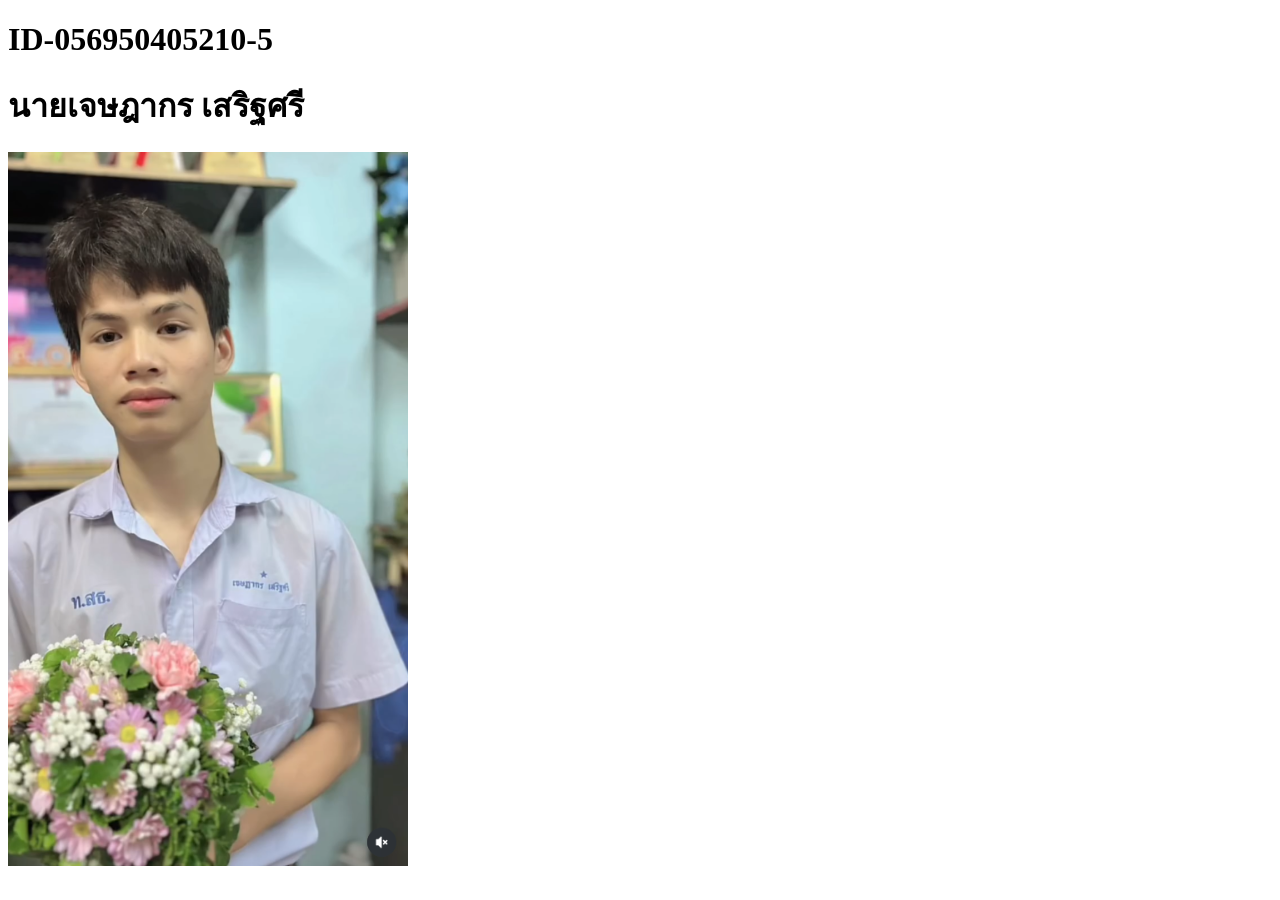
<file: Aboutme.html>
<!DOCTYPE html>
<html lang="en">
<head>
    <meta charset="UTF-8">
    <meta name="viewport" content="width=device-width, initial-scale=1.0">
    <title>Document</title>
</head>
<body>
    <h1>ID-056950405210-5</h1>
    <h1>นายเจษฎากร เสริฐศรี</h1>
    <img src="Screenshot 2026-07-09 141742.png" width="400">
</body>
</html>
</file>
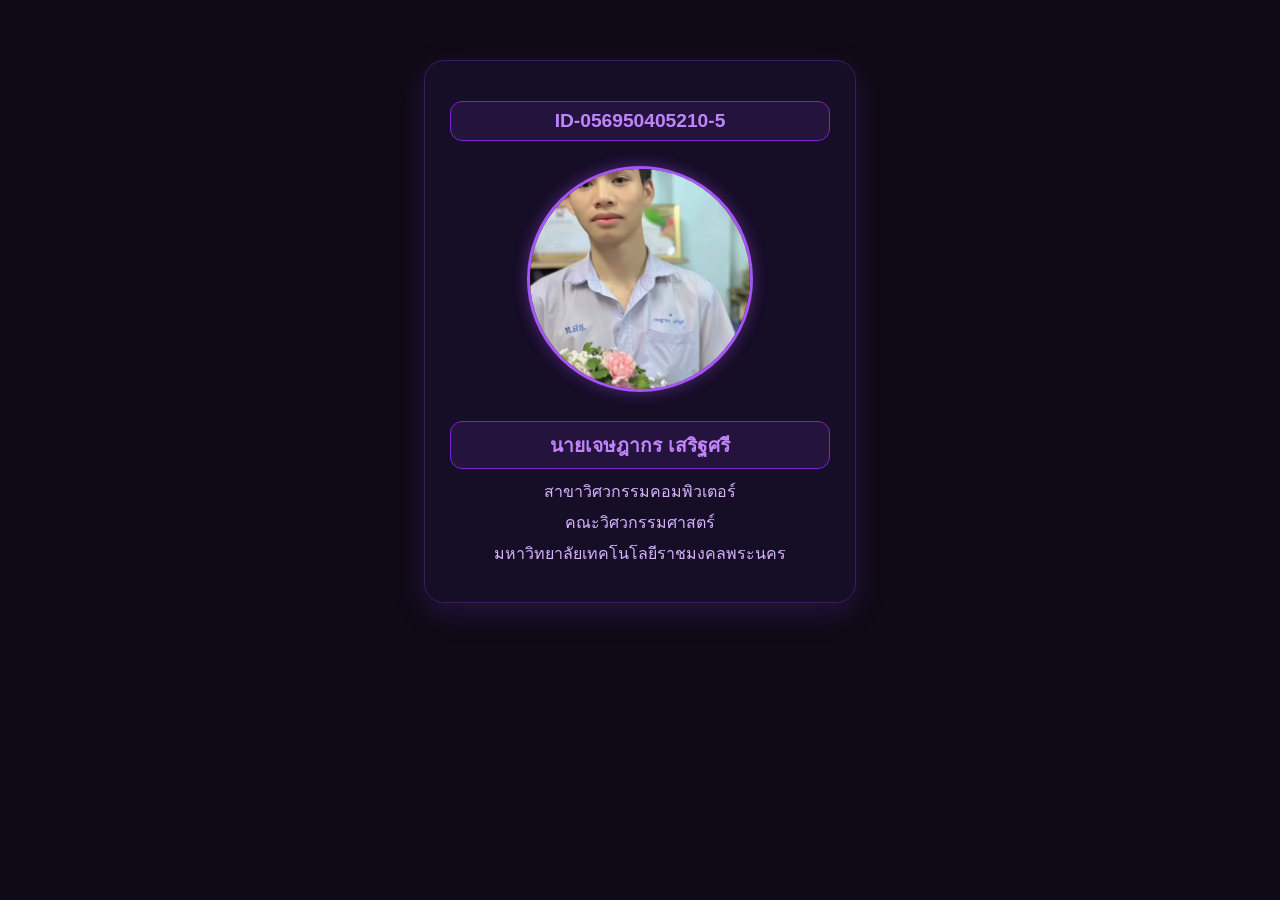
<file: Aboutme2.html>
<!DOCTYPE html>
<html lang="th">
<head>
    <meta charset="UTF-8">
    <meta name="viewport" content="width=device-width, initial-scale=1.0">
    <title>Profile Card</title>
    <style>
        body {
            background-color: #0f0a15;
            color: #ffffff;
            font-family: 'Segoe UI', Tahoma, Geneva, Verdana, sans-serif;
            margin: 0;
            padding: 20px;
        }

        .container {
            width: 380px;
            margin: 40px auto;
            text-align: center;
            border: 1px solid #3b1d5a;
            border-radius: 20px;
            padding: 30px 25px;
            background-color: #160d27;
            box-shadow: 0 10px 30px rgba(124, 58, 237, 0.2);
        }

        img {
            width: 220px;
            height: 220px;
            object-fit: cover;
            border: 3px solid #a855f7;
            border-radius: 50%;
            background-color: #24143d;
            box-shadow: 0 0 15px rgba(168, 85, 247, 0.4);
            margin: 15px 0;
        }

        h1 {
            background-color: #24143d;
            color: #c084fc;
            border: 1px solid #7e22ce;
            border-radius: 12px;
            padding: 8px 12px;
            font-size: 1.2rem;
            margin: 10px 0;
        }

        h2 {
            color: #d8b4fe;
            font-size: 1rem;
            font-weight: 400;
            margin: 6px 0;
        }
    </style>
</head>
<body>

    <div class="container">
        <h1>ID-056950405210-5</h1>
        <img src="Screenshot 2026-07-09 141742.png" alt="Profile Image">
        <h1>นายเจษฎากร เสริฐศรี</h1>
        <h2>สาขาวิศวกรรมคอมพิวเตอร์</h2>
        <h2>คณะวิศวกรรมศาสตร์</h2>
        <h2>มหาวิทยาลัยเทคโนโลยีราชมงคลพระนคร</h2>
    </div>

</body>
</html>
</file>
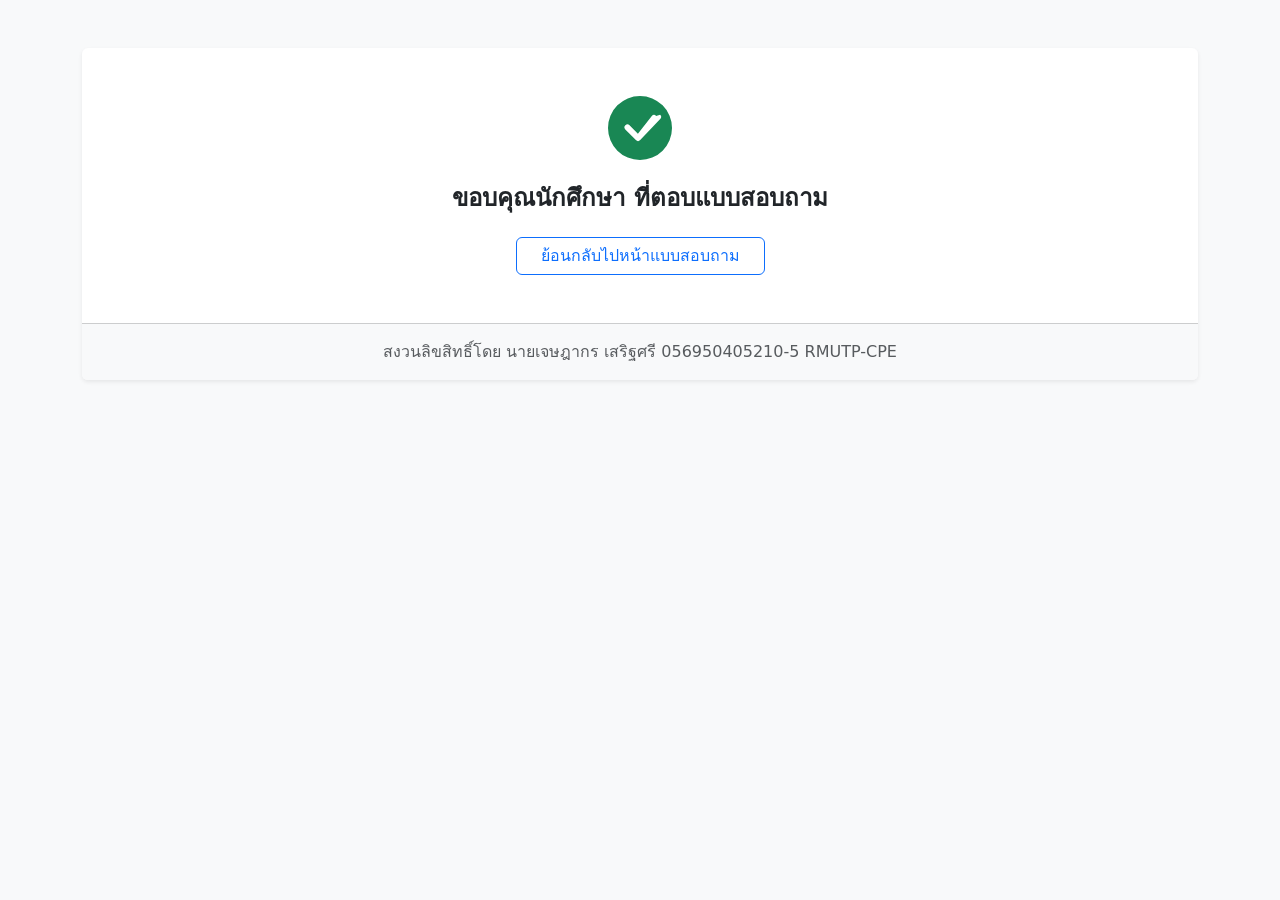
<file: confirmed.html>
<!DOCTYPE html>
<html lang="th">
<head>
    <meta charset="UTF-8">
    <meta name="viewport" content="width=device-width, initial-scale=1.0">
    <title>ยืนยันการส่งแบบสอบถาม</title>
    <link href="https://cdn.jsdelivr.net/npm/bootstrap@5.3.2/dist/css/bootstrap.min.css" rel="stylesheet">
</head>
<body class="bg-light">

    <div class="container my-5">
        <div class="card shadow-sm border-0 max-width-600 mx-auto">
            <div class="card-body p-5 text-center">
                <div class="mb-4 text-success">
                    <svg xmlns="http://www.w3.org/2000/svg" width="64" height="64" fill="currentColor" class="bi bi-check-circle-fill" viewBox="0 0 16 16">
                        <path d="M16 8A8 8 0 1 1 0 8a8 8 0 0 1 16 0zm-3.97-3.03a.75.75 0 0 0-1.08.022L7.477 9.417 5.384 7.323a.75.75 0 0 0-1.06 1.06L6.97 11.03a.75.75 0 0 0 1.079-.02l5-5.25a.75.75 0 0 0-.02-1.06z"/>
                    </svg>
                </div>
                
                <h2 class="h4 mb-4 fw-bold">ขอบคุณนักศึกษา ที่ตอบแบบสอบถาม</h2>

                <form action="google-form.html" method="post">
                    <input type="submit" class="btn btn-outline-primary px-4" value="ย้อนกลับไปหน้าแบบสอบถาม">
                </form>
            </div>

            <div class="card-footer bg-light text-center text-muted py-3">
                สงวนลิขสิทธิ์โดย นายเจษฎากร เสริฐศรี 056950405210-5 RMUTP-CPE
            </div>
        </div>
    </div>

    <script src="https://cdn.jsdelivr.net/npm/bootstrap@5.3.2/dist/js/bootstrap.bundle.min.js"></script>
</body>
</html>
</file>
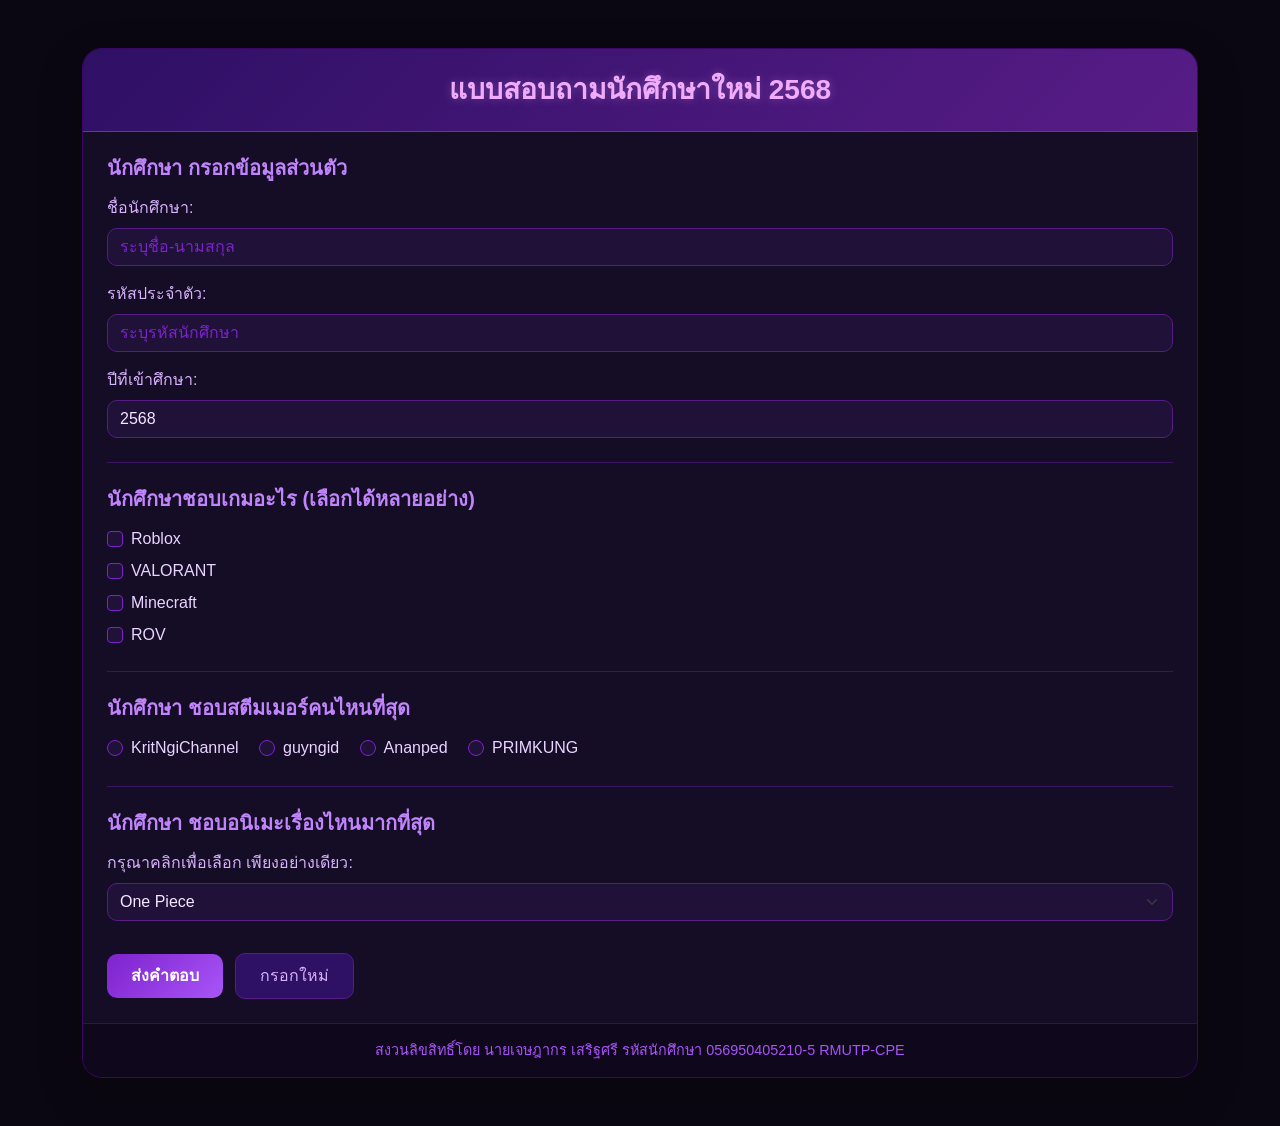
<file: google-form.html>
<!DOCTYPE html>
<html lang="th">
<head>
    <meta charset="UTF-8">
    <meta name="viewport" content="width=device-width, initial-scale=1.0">
    <title>แบบสอบถามนักศึกษาใหม่ 2568</title>
    <!-- Bootstrap 5 CSS CDN -->
    <link href="https://cdn.jsdelivr.net/npm/bootstrap@5.3.2/dist/css/bootstrap.min.css" rel="stylesheet">
    
    <style>
        body {
            background-color: #0b0712;
            color: #e9d5ff;
            font-family: 'Segoe UI', Tahoma, Geneva, Verdana, sans-serif;
        }

        .card {
            background-color: #150c26;
            border: 1px solid #3b0764 !important;
            box-shadow: 0 10px 30px rgba(124, 58, 237, 0.2);
            border-radius: 20px;
            overflow: hidden;
        }

        .card-header {
            background: linear-gradient(135deg, #2e1065, #581c87) !important;
            border-bottom: 1px solid #7e22ce !important;
        }

        .card-header h1 {
            color: #f0abfc;
            text-shadow: 0 0 10px rgba(240, 171, 252, 0.3);
        }

        .card-body {
            padding: 2rem;
        }

        h5 {
            color: #c084fc;
        }

        .form-label {
            color: #d8b4fe;
            font-weight: 500;
        }

        /* ปรับแต่งช่องกรอกข้อมูล (Input & Select) */
        .form-control, .form-select {
            background-color: #1f1138;
            border: 1px solid #581c87;
            color: #f3e8ff;
            border-radius: 10px;
        }

        .form-control:focus, .form-select:focus {
            background-color: #261545;
            color: #ffffff;
            border-color: #a855f7;
            box-shadow: 0 0 12px rgba(168, 85, 247, 0.5);
        }

        .form-control::placeholder {
            color: #7e22ce;
        }

        /* ปรับแต่ง Checkbox และ Radio Button */
        .form-check-input {
            background-color: #1f1138;
            border-color: #7e22ce;
        }

        .form-check-input:checked {
            background-color: #a855f7;
            border-color: #c084fc;
            box-shadow: 0 0 8px rgba(168, 85, 247, 0.6);
        }

        .form-check-label {
            color: #e9d5ff;
        }

        /* เส้นแบ่งส่วน */
        hr {
            border-color: #581c87;
            opacity: 0.6;
        }

        /* ปุ่มกด */
        .btn-primary {
            background: linear-gradient(135deg, #7e22ce, #a855f7);
            border: none;
            color: #ffffff;
            font-weight: 600;
            padding: 10px 24px;
            border-radius: 10px;
            transition: all 0.3s ease;
        }

        .btn-primary:hover {
            background: linear-gradient(135deg, #9333ea, #c084fc);
            box-shadow: 0 0 15px rgba(168, 85, 247, 0.6);
            transform: translateY(-2px);
        }

        .btn-secondary {
            background-color: #2e1065;
            border: 1px solid #581c87;
            color: #d8b4fe;
            font-weight: 500;
            padding: 10px 24px;
            border-radius: 10px;
            transition: all 0.3s ease;
        }

        .btn-secondary:hover {
            background-color: #3b0764;
            color: #ffffff;
            border-color: #7e22ce;
        }

        /* ส่วนท้าย Card */
        .card-footer {
            background-color: #0f071c !important;
            color: #a855f7 !important;
            border-top: 1px solid #2e1065 !important;
            font-size: 0.9rem;
        }
    </style>
</head>
<body>

    <div class="container my-5">
        <div class="card shadow-lg border-0">
            <div class="card-header p-4">
                <h1 class="h3 mb-0 text-center fw-bold">แบบสอบถามนักศึกษาใหม่ 2568</h1>
            </div>

            <div class="card-body p-4">
                <form action="confirmed.html" method="post">
                    <h5 class="fw-bold mb-3">นักศึกษา กรอกข้อมูลส่วนตัว</h5>
                    <div class="mb-3">
                        <label for="username" class="form-label">ชื่อนักศึกษา:</label>
                        <input type="text" class="form-control" id="username" name="username" placeholder="ระบุชื่อ-นามสกุล" required>
                    </div>
                    <div class="mb-3">
                        <label for="password" class="form-label">รหัสประจำตัว:</label>
                        <input type="text" class="form-control" id="password" name="password" placeholder="ระบุรหัสนักศึกษา" required>
                    </div>
                    <div class="mb-4">
                        <label for="yearold" class="form-label">ปีที่เข้าศึกษา:</label>
                        <input type="text" class="form-control" id="yearold" name="yearold" value="2568" required>
                    </div>

                    <hr class="my-4">

                    <h5 class="fw-bold mb-3">นักศึกษาชอบเกมอะไร (เลือกได้หลายอย่าง)</h5>
                    <div class="form-check mb-2">
                        <input class="form-check-input" type="checkbox" name="game1" value="Roblox" id="game1">
                        <label class="form-check-label" for="game1">Roblox</label>
                    </div>
                    <div class="form-check mb-2">
                        <input class="form-check-input" type="checkbox" name="game2" value="VALORANT" id="game2">
                        <label class="form-check-label" for="game2">VALORANT</label>
                    </div>
                    <div class="form-check mb-2">
                        <input class="form-check-input" type="checkbox" name="game3" value="Minecraft" id="game3">
                        <label class="form-check-label" for="game3">Minecraft</label>
                    </div>
                    <div class="form-check mb-4">
                        <input class="form-check-input" type="checkbox" name="game4" value="ROV" id="game4">
                        <label class="form-check-label" for="game4">ROV</label>
                    </div>

                    <hr class="my-4">

                    <h5 class="fw-bold mb-3">นักศึกษา ชอบสตีมเมอร์คนไหนที่สุด</h5>
                    <div class="mb-4">
                        <div class="form-check form-check-inline">
                            <input class="form-check-input" type="radio" name="fav_streamer" id="kritngi" value="KritNgiChannel">
                            <label class="form-check-label" for="kritngi">KritNgiChannel</label>
                        </div>
                        <div class="form-check form-check-inline">
                            <input class="form-check-input" type="radio" name="fav_streamer" id="guyngid" value="guyngid">
                            <label class="form-check-label" for="guyngid">guyngid</label>
                        </div>
                        <div class="form-check form-check-inline">
                            <input class="form-check-input" type="radio" name="fav_streamer" id="ananped" value="Ananped">
                            <label class="form-check-label" for="ananped">Ananped</label>
                        </div>
                        <div class="form-check form-check-inline">
                            <input class="form-check-input" type="radio" name="fav_streamer" id="primkung" value="PRIMKUNG">
                            <label class="form-check-label" for="primkung">PRIMKUNG</label>
                        </div>
                    </div>

                    <hr class="my-4">

                    <h5 class="fw-bold mb-3">นักศึกษา ชอบอนิเมะเรื่องไหนมากที่สุด</h5>
                    <div class="mb-4">
                        <label for="anime" class="form-label">กรุณาคลิกเพื่อเลือก เพียงอย่างเดียว:</label>
                        <select class="form-select" name="anime" id="anime">
                            <option value="One Piece">One Piece</option>
                            <option value="Naruto">Naruto</option>
                            <option value="Solo Leveling">Solo Leveling</option>
                            <option value="Sword Art Online">Sword Art Online</option>
                            <option value="The Eminence in Shadow">The Eminence in Shadow</option>
                        </select>
                    </div>

                    <div class="pt-2 text-center text-md-start">
                        <input type="submit" class="btn btn-primary me-2" value="ส่งคำตอบ">
                        <input type="reset" class="btn btn-secondary" value="กรอกใหม่">
                    </div>
                </form>
            </div>

            <div class="card-footer text-center py-3">
                สงวนลิขสิทธิ์โดย นายเจษฎากร เสริฐศรี รหัสนักศึกษา 056950405210-5 RMUTP-CPE
            </div>
        </div>
    </div>

    <!-- Bootstrap 5 JS Bundle CDN -->
    <script src="https://cdn.jsdelivr.net/npm/bootstrap@5.3.2/dist/js/bootstrap.bundle.min.js"></script>
</body>
</html>
</file>
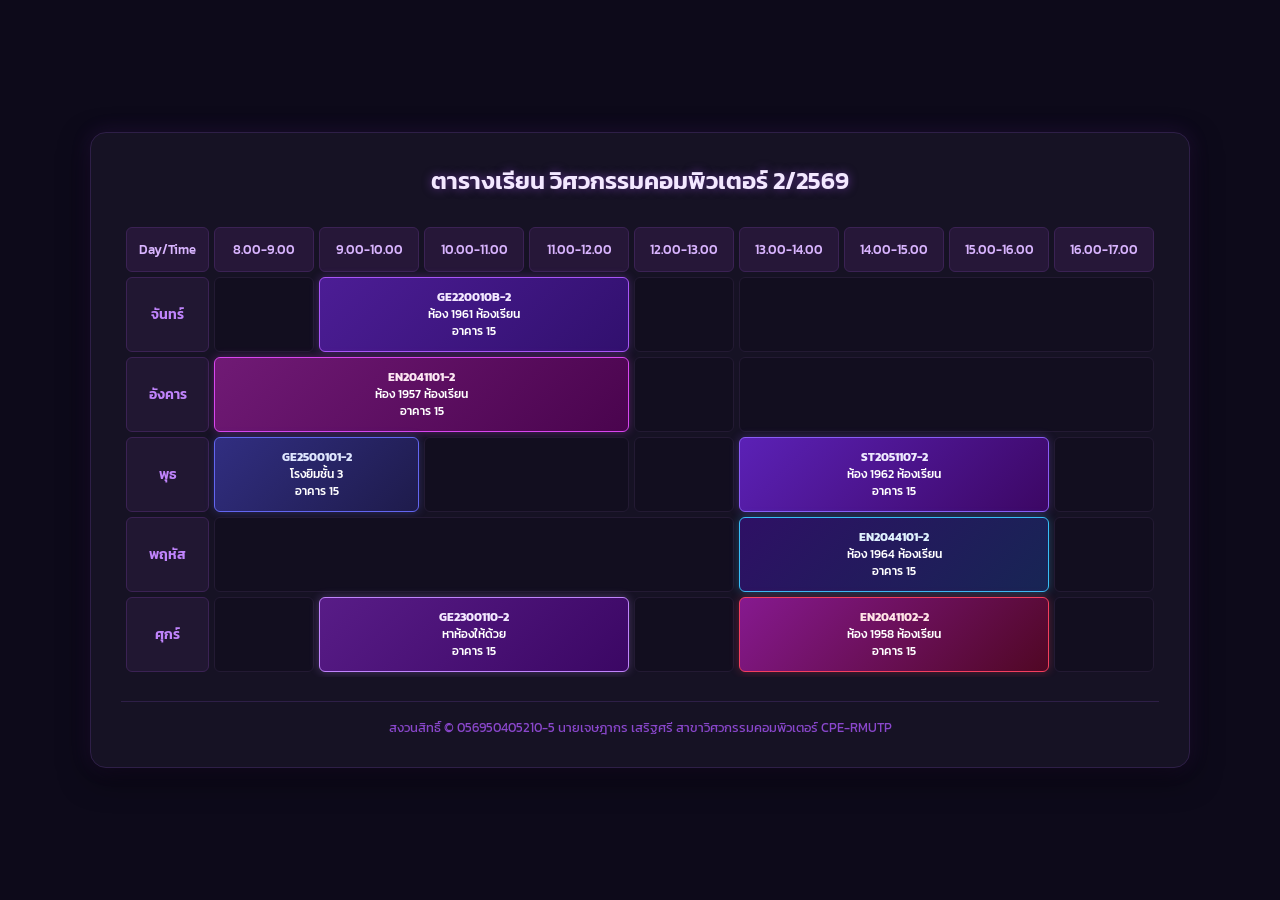
<file: Lap7.html>
<!DOCTYPE html>
<html lang="th">
<head>
    <meta charset="UTF-8">
    <meta name="viewport" content="width=device-width, initial-scale=1.0">
    <title>ตารางเรียน - วิศวกรรมคอมพิวเตอร์ 2/2569</title>
    <style>
        @import url('https://fonts.googleapis.com/css2?family=Kanit:wght@300;400;500;600&display=swap');

        * {
            box-sizing: border-box;
            margin: 0;
            padding: 0;
        }

        body {
            font-family: 'Kanit', sans-serif;
            background-color: #0d0a1a;
            color: #e2e8f0;
            display: flex;
            justify-content: center;
            align-items: center;
            min-height: 100vh;
            padding: 20px;
        }

        .container {
            width: 100%;
            max-width: 1100px;
            background: #161224;
            padding: 30px;
            border-radius: 16px;
            border: 1px solid #2e1f47;
            box-shadow: 0 10px 30px rgba(0, 0, 0, 0.5), 0 0 20px rgba(147, 51, 234, 0.15);
        }

        h1 {
            text-align: center;
            font-size: 24px;
            font-weight: 600;
            color: #f3e8ff;
            margin-bottom: 24px;
            text-shadow: 0 0 10px rgba(168, 85, 247, 0.5);
        }

        .table-responsive {
            overflow-x: auto;
        }

        table {
            width: 100%;
            border-collapse: separate;
            border-spacing: 5px;
            text-align: center;
        }

        th {
            background-color: #261738;
            color: #d8b4fe;
            font-size: 13px;
            font-weight: 500;
            padding: 12px 6px;
            border-radius: 6px;
            border: 1px solid #3b2254;
        }
        .txtcenter {
            background-color: #211732;
            color: #c084fc;
            font-weight: 600;
            font-size: 14px;
            width: 70px;
            border-radius: 6px;
            border: 1px solid #3b2254;
        }
        td {
            background-color: #120e1f;
            border: 1px solid #231a33;
            border-radius: 6px;
            font-size: 12px;
            padding: 8px 4px;
            height: 75px;
            vertical-align: middle;
            transition: all 0.25s ease;
        }
        td.subject {
            font-weight: 500;
            line-height: 1.4;
            color: #ffffff;
        }
        td.subject:hover {
            transform: translateY(-2px);
            filter: brightness(1.2);
        }
        .subject-ge220 {
            background: linear-gradient(135deg, #4c1d95 0%, #31106e 100%);
            border: 1px solid #a855f7;
            box-shadow: 0 0 10px rgba(168, 85, 247, 0.3);
        }
        .subject-en204-1 {
            background: linear-gradient(135deg, #701a75 0%, #4a044e 100%);
            border: 1px solid #d946ef;
            box-shadow: 0 0 10px rgba(217, 70, 239, 0.3);
        }
        .subject-ge250 {
            background: linear-gradient(135deg, #312e81 0%, #1e1b4b 100%);
            border: 1px solid #6366f1;
            box-shadow: 0 0 10px rgba(99, 102, 241, 0.3);
        }
        .subject-st205 {
            background: linear-gradient(135deg, #5b21b6 0%, #3c0764 100%);
            border: 1px solid #8b5cf6;
            box-shadow: 0 0 10px rgba(139, 92, 246, 0.3);
        }
        .subject-en204-4 {
            background: linear-gradient(135deg, #2e1065 0%, #172554 100%);
            border: 1px solid #38bdf8;
            box-shadow: 0 0 10px rgba(56, 189, 248, 0.3);
        }
        .subject-ge230 {
            background: linear-gradient(135deg, #581c87 0%, #3b0764 100%);
            border: 1px solid #c084fc;
            box-shadow: 0 0 10px rgba(192, 132, 252, 0.3);
        }
        .subject-en204-2 {
            background: linear-gradient(135deg, #86198f 0%, #500724 100%);
            border: 1px solid #f43f5e;
            box-shadow: 0 0 10px rgba(244, 63, 94, 0.3);
        }
        hr {
            border: none;
            border-top: 1px solid #2e1f47;
            margin: 24px 0 16px 0;
        }
        .footer {
            text-align: center;
            font-size: 13px;
            color: #a855f7;
            opacity: 0.8;
        }
    </style>
</head>
<body>

<div class="container">
    <h1>ตารางเรียน วิศวกรรมคอมพิวเตอร์ 2/2569</h1>
    <div class="table-responsive">
<table>
<tr>
    <th style="width: 70px;">Day/Time</th>
    <th style="width: 85px;">8.00-9.00</th>
    <th style="width: 85px;">9.00-10.00</th>
    <th style="width: 85px;">10.00-11.00</th>
    <th style="width: 85px;">11.00-12.00</th>
    <th style="width: 85px;">12.00-13.00</th>
    <th style="width: 85px;">13.00-14.00</th>
    <th style="width: 85px;">14.00-15.00</th>
    <th style="width: 85px;">15.00-16.00</th>
    <th style="width: 85px;">16.00-17.00</th>
</tr>
<tr>
    <td class="txtcenter">จันทร์</td>
    <td></td>
    <td colspan="3" class="subject subject-ge220"><strong style="color: #f3e8ff;">GE220010B-2</strong><br>ห้อง 1961 ห้องเรียน<br>อาคาร 15</td>
    <td></td>
    <td colspan="4"></td>
</tr>
<tr>
    <td class="txtcenter">อังคาร</td>
    <td colspan="4" class="subject subject-en204-1"><strong style="color: #fce7f3;">EN2041101-2</strong><br>ห้อง 1957 ห้องเรียน<br>อาคาร 15</td>
    <td></td>
    <td colspan="4"></td>
</tr>
<tr>
    <td class="txtcenter">พุธ</td>
    <td colspan="2" class="subject subject-ge250"><strong style="color: #e0e7ff;">GE2500101-2</strong><br>โรงยิมชั้น 3<br>อาคาร 15</td>
    <td colspan="2"></td>
    <td></td>
    <td colspan="3" class="subject subject-st205"><strong style="color: #ede9fe;">ST2051107-2</strong><br>ห้อง 1962 ห้องเรียน<br>อาคาร 15</td>
    <td></td>
</tr>
<tr>
    <td class="txtcenter">พฤหัส</td>
    <td colspan="5"></td>
    <td colspan="3" class="subject subject-en204-4"><strong style="color: #e0f2fe;">EN2044101-2</strong><br>ห้อง 1964 ห้องเรียน<br>อาคาร 15</td>
    <td></td>
</tr>
<tr>
    <td class="txtcenter">ศุกร์</td>
    <td></td>
    <td colspan="3" class="subject subject-ge230"><strong style="color: #f3e8ff;">GE2300110-2</strong><br>หาห้องให้ด้วย<br>อาคาร 15</td>
    <td></td>
    <td colspan="3" class="subject subject-en204-2"> <strong style="color: #ffe4e6;">EN2041102-2</strong><br>ห้อง 1958 ห้องเรียน<br>อาคาร 15</td>
    <td></td>
    </tr>
</table>
</div>
<hr><div class="footer">สงวนสิทธิ์ © 056950405210-5 นายเจษฎากร เสริฐศรี สาขาวิศวกรรมคอมพิวเตอร์ CPE-RMUTP</div>
</div>
</body>
</html>
</file>
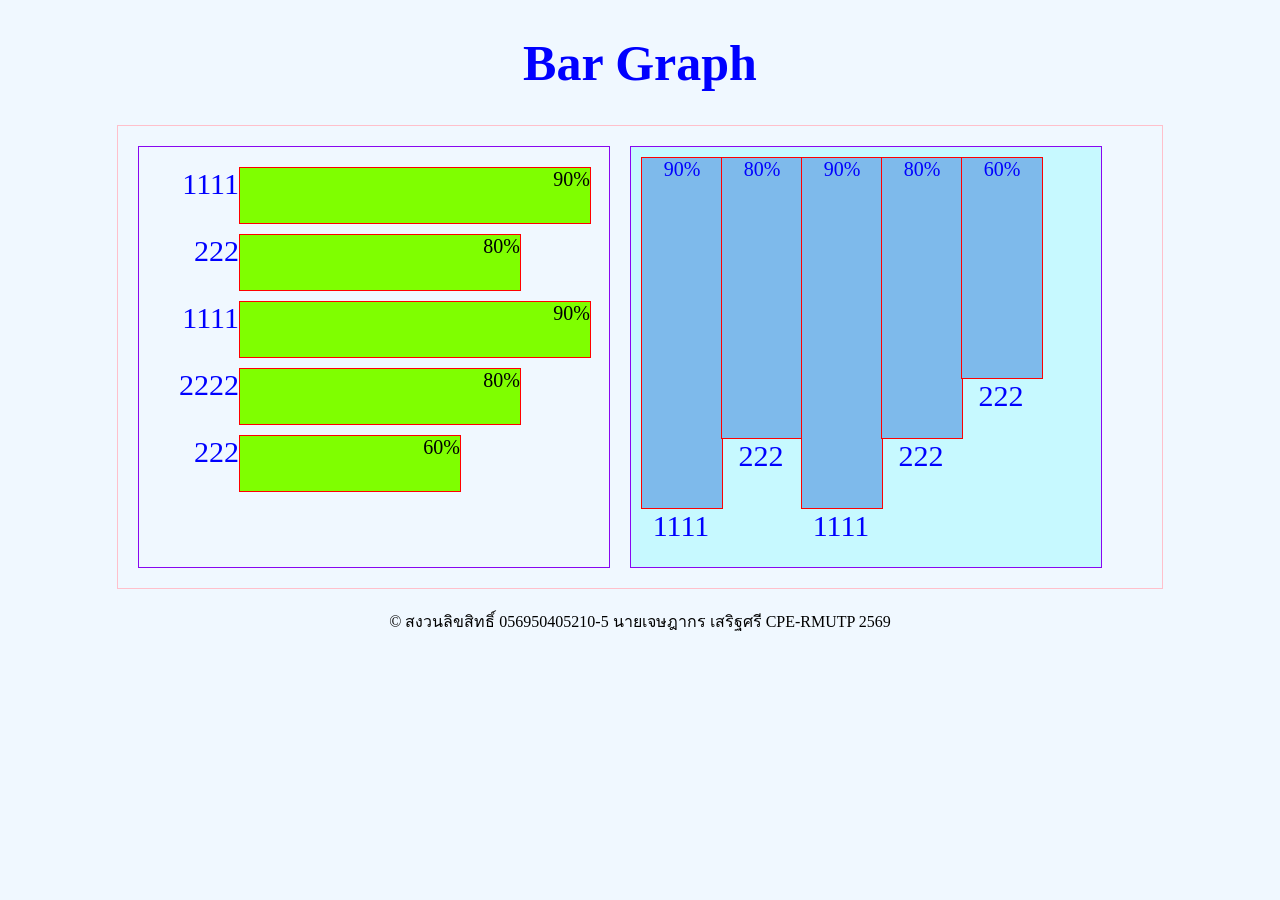
<file: Lap8.html>
<!DOCTYPE html>
<html lang="en">
<head>
    <meta charset="UTF-8">
    <meta name="viewport" content="width=device-width, initial-scale=1.0">
    <title>Bar Graph</title>
    <link rel="stylesheet" href="style-gph.css">
</head>

<body style="text-align: center; background-color: aliceblue;">
    <h1>Bar Graph</h1>
    
    <div class="container">
        
        <div class="container-gph">
            <div class="bar-block">
                <div class="bar-name">1111</div>
                <div class="bar" style="width: 350px;">90%</div>
            </div>
            <div class="bar-block">
                <div class="bar-name">222</div>
                <div class="bar" style="width: 280px;">80%</div>   
            </div>
            <div class="bar-block">
                <div class="bar-name">1111</div>
                <div class="bar" style="width: 350px;">90%</div>        
            </div>
            <div class="bar-block">
                <div class="bar-name">2222</div>
                <div class="bar" style="width: 280px;">80%</div>
            </div>
            <div class="bar-block">
                <div class="bar-name">222</div>
                <div class="bar" style="width: 220px;">60%</div>        
            </div>
        </div>
        
        <div class="container2gph">
            <div class="bar2block">
                <div class="bar2" style="height: 350px;">90%</div>
                <div class="bar2name">1111</div>    
            </div>
            <div class="bar2block">
                <div class="bar2" style="height: 280px;">80%</div>
                <div class="bar2name">222</div>
            </div>
            <div class="bar2block">
                <div class="bar2" style="height: 350px;">90%</div>
                <div class="bar2name">1111</div>
            </div>
            <div class="bar2block">
                <div class="bar2" style="height: 280px;">80%</div>
                <div class="bar2name">222</div>
            </div>
            <div class="bar2block">
                <div class="bar2" style="height: 220px;">60%</div>
                <div class="bar2name">222</div>
            </div>
        </div>

    </div>
    © สงวนลิขสิทธิ์ 056950405210-5 นายเจษฎากร เสริฐศรี CPE-RMUTP 2569
</body>
</html>
</file>
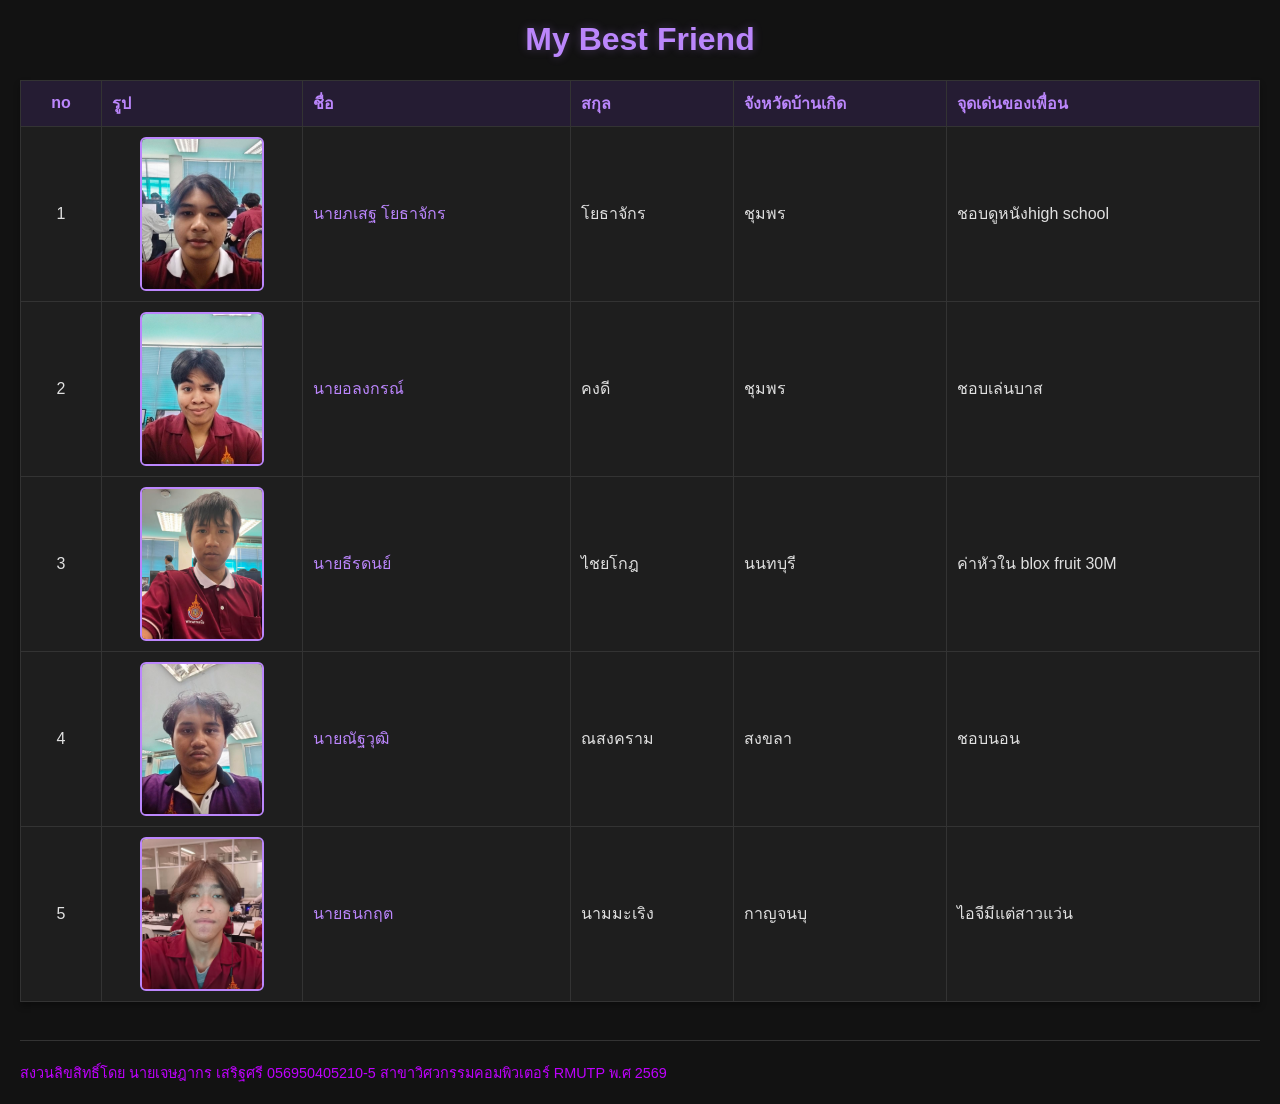
<file: my f.html>
<!DOCTYPE html>
<html lang="th">
<head>
    <meta charset="UTF-8">
    <meta name="viewport" content="width=device-width, initial-scale=1.0">
    <title>My Best Friends</title>
    <style>
        body {
            font-family: 'Segoe UI', Tahoma, Geneva, Verdana, sans-serif;
            margin: 20px;
            background-color: #121212;
            color: #e0e0e0; 
        }
        h1 {
            text-align: center;
            color: #bb86fc;
            text-shadow: 0 0 10px rgba(187, 134, 252, 0.3);
        }
        table {
            width: 100%;
            border-collapse: collapse;
            margin-top: 20px;
            background-color: #1e1e1e;
            box-shadow: 0 4px 6px rgba(0, 0, 0, 0.3);
        }
        th, td {
            border: 1px solid #333333;
            padding: 10px;
            text-align: left;
        }
        th {
            background-color: #251c33;
            color: #bb86fc;
        }
        .txtcenter {
            text-align: center;
        }
        img {
            width: 120px;
            height: 150px;
            object-fit: cover;
            display: block;
            margin: 0 auto;
            border-radius: 6px;
            border: 2px solid #bb86fc;
        }
        a {
            color: #bb86fc;
            text-decoration: none;
        }
        a:hover {
            text-decoration: underline;
        }
        hr {
            border: 0;
            height: 1px;
            background: #333333;
            margin: 20px 0;
        }
    </style>
</head>
<body>
    <h1>My Best Friend</h1>
    <table>
        <thead>
            <tr>
                <th style="width: 60px; text-align: center;">no</th>
                <th style="width: 180px;">รูป</th>
                <th>ชื่อ</th>
                <th>สกุล</th>
                <th>จังหวัดบ้านเกิด</th>
                <th>จุดเด่นของเพื่อน</th>
            </tr>
        </thead>
        <tbody>
            <tr>
                <td class="txtcenter">1</td>
                <td><a><img src="non1.jpg"></a></td>
                <td><a>นายภเสฐ โยธาจักร</a></td>
                <td>โยธาจักร</td>
                <td>ชุมพร</td>
                <td>ชอบดูหนังhigh school</td>
            </tr>
            <tr>
                <td class="txtcenter">2</td>
                <td><a><img src="kon2.jpg"></a></td>
                <td><a>นายอลงกรณ์</a></td>
                <td>คงดี</td>
                <td>ชุมพร</td>
                <td>ชอบเล่นบาส</td>
            </tr>
            <tr>
                <td class="txtcenter">3</td>
                <td><a><img src="Treeradon1.jpg"></a></td>
                <td><a>นายธีรดนย์</a></td>
                <td>ไชยโกฎ</td>
                <td>นนทบุรี</td>
                <td>ค่าหัวใน blox fruit 30M</td>
            </tr>
            <tr>
                <td class="txtcenter">4</td>
                <td><a><img src="name1.jpg"></a></td>
                <td><a>นายณัฐวุฒิ</a></td>
                <td>ณสงคราม</td>
                <td>สงขลา</td>
                <td>ชอบนอน</td>
            </tr>
            <tr>
                <td class="txtcenter">5</td>
                <td><a><img src="d1.jpg"></a></td>
                <td><a>นายธนกฤต</a></td>
                <td>นามมะเริง</td>
                <td>กาญจนบุ</td>
                <td>ไอจีมีแต่สาวแว่น</td>
            </tr>
        </tbody>
    </table>
    <br><hr> 
    <span style="color: #bf00fe; font-size: 0.9em;">สงวนลิขสิทธิ์โดย นายเจษฎากร เสริฐศรี 056950405210-5 สาขาวิศวกรรมคอมพิวเตอร์ RMUTP พ.ศ 2569</span>
</body>
</html>
</file>
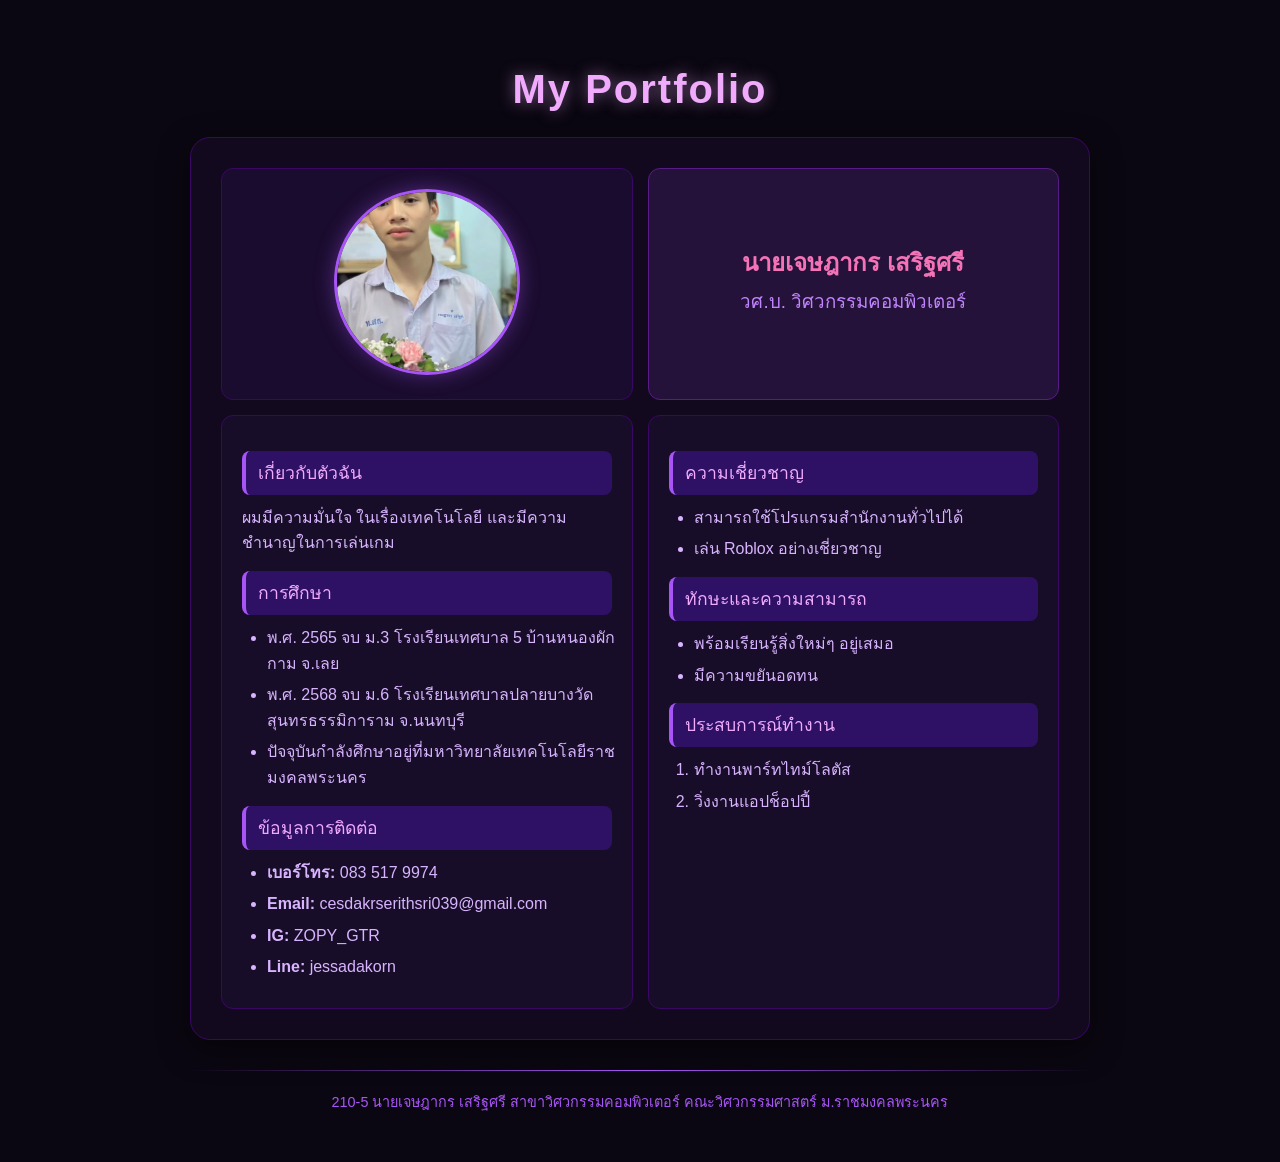
<file: myport.html>
<!DOCTYPE html>
<html lang="th">
<head>
    <meta charset="UTF-8">
    <meta name="viewport" content="width=device-width, initial-scale=1.0">
    <title>My Portfolio - เจษฎากร เสริฐศรี</title>
    <style>
        body {
            background-color: #0b0712;
            color: #e9d5ff;
            font-family: 'Segoe UI', Tahoma, Geneva, Verdana, sans-serif;
            margin: 0;
            padding: 40px 20px;
        }

        .container {
            max-width: 900px;
            margin: auto;
            text-align: center;
        }

        h1 {
            text-align: center;
            color: #f0abfc;
            font-size: 2.5rem;
            margin-bottom: 25px;
            letter-spacing: 2px;
            text-shadow: 0 0 15px rgba(240, 171, 252, 0.5);
        }

        table {
            width: 100%;
            margin: auto;
            border-collapse: separate;
            border-spacing: 15px;
            border: 1px solid #3b0764;
            background-color: #12091f;
            border-radius: 20px;
            padding: 15px;
            box-shadow: 0 10px 30px rgba(0, 0, 0, 0.5);
        }

        td {
            width: 50%;
            padding: 20px;
            border-radius: 12px;
            box-sizing: border-box;
        }

        img {
            width: 180px;
            height: 180px;
            object-fit: cover;
            border-radius: 50%;
            border: 3px solid #a855f7;
            box-shadow: 0 0 20px rgba(168, 85, 247, 0.4);
            transition: transform 0.3s ease;
        }

        img:hover {
            transform: scale(1.05);
        }

        h2 {
            color: #f472b6;
            font-size: 24px;
            margin: 10px 0 5px 0;
        }

        h3 {
            color: #c084fc;
            margin-top: 5px;
            font-weight: 500;
        }

        /* ส่วนหัวข้อกรอบข้อมูล */
        .bgtext {
            background-color: #2e1065;
            color: #f0abfc;
            padding: 8px 12px;
            border-radius: 8px;
            border-left: 4px solid #a855f7;
            text-align: left;
            margin-top: 15px;
            margin-bottom: 10px;
            font-size: 1.1rem;
        }

        .bgpicture {
            background-color: #1a0c2e;
            border: 1px solid #3b0764;
        }

        .bgmyname {
            background-color: #24123b;
            border: 1px solid #581c87;
        }

        .bgleft {
            background-color: #170d29;
            border: 1px solid #3b0764;
        }

        .trtxtcenter {
            text-align: center;
        }

        .trtxttop {
            vertical-align: top;
        }

        .getleft {
            text-align: left;
        }

        .box {
            width: 100%;
            margin: 0;
            padding-left: 5px;
        }

        ul, ol {
            padding-left: 20px;
            margin: 8px 0;
            color: #d8b4fe;
            line-height: 1.6;
        }

        li {
            margin-bottom: 6px;
        }

        p {
            color: #d8b4fe;
            line-height: 1.6;
            margin: 8px 0;
        }

        hr {
            border: none;
            height: 1px;
            background: linear-gradient(90deg, transparent, #a855f7, transparent);
            margin: 30px 0 20px 0;
        }

        .footer {
            color: #a855f7;
            font-size: 0.9rem;
        }
    </style>
</head>
<body>
    <div class="container">
        <h1>My Portfolio</h1>
        <table>
            <tr class="trtxtcenter">
                <td class="bgpicture">
                    <a href="Screenshot 2026-07-09 141742.png"><img src="Screenshot 2026-07-09 141742.png" alt="รูปโปรไฟล์"></a>          
                </td>
                <td class="bgmyname">
                    <h2>นายเจษฎากร เสริฐศรี</h2>
                    <h3>วศ.บ. วิศวกรรมคอมพิวเตอร์</h3>
                </td>
            </tr>
            <tr class="trtxttop getleft">
                <td class="bgleft">
                    <h3 class="bgtext">เกี่ยวกับตัวฉัน</h3>
                    <p>ผมมีความมั่นใจ ในเรื่องเทคโนโลยี และมีความชำนาญในการเล่นเกม</p>
                    
                    <h3 class="bgtext">การศึกษา</h3>
                    <div class="box">
                        <ul>
                            <li>พ.ศ. 2565 จบ ม.3 โรงเรียนเทศบาล 5 บ้านหนองผักกาม จ.เลย</li> 
                            <li>พ.ศ. 2568 จบ ม.6 โรงเรียนเทศบาลปลายบางวัดสุนทรธรรมิการาม จ.นนทบุรี</li>
                            <li>ปัจจุบันกำลังศึกษาอยู่ที่มหาวิทยาลัยเทคโนโลยีราชมงคลพระนคร</li>
                        </ul>
                    </div>
                    
                    <h3 class="bgtext">ข้อมูลการติดต่อ</h3>
                    <div class="box">
                        <ul>
                            <li><b>เบอร์โทร:</b> 083 517 9974</li>
                            <li><b>Email:</b> cesdakrserithsri039@gmail.com</li>
                            <li><b>IG:</b> ZOPY_GTR</li>
                            <li><b>Line:</b> jessadakorn</li>
                        </ul>
                    </div>            
                </td>
                <td class="bgleft">
                    <h3 class="bgtext">ความเชี่ยวชาญ</h3>
                    <div class="box"> 
                        <ul>
                            <li>สามารถใช้โปรแกรมสำนักงานทั่วไปได้</li>
                            <li>เล่น Roblox อย่างเชี่ยวชาญ</li>
                        </ul>    
                    </div>

                    <h3 class="bgtext">ทักษะและความสามารถ</h3>
                    <div class="box"> 
                        <ul>
                            <li>พร้อมเรียนรู้สิ่งใหม่ๆ อยู่เสมอ</li>
                            <li>มีความขยันอดทน</li>    
                        </ul>
                    </div>

                    <h3 class="bgtext">ประสบการณ์ทำงาน</h3>
                    <div class="box"> 
                        <ol>
                            <li>ทำงานพาร์ทไทม์โลตัส</li>
                            <li>วิ่งงานแอปช็อปปี้</li>
                        </ol>    
                    </div>        
                </td>
            </tr>
        </table>
        
        <hr>
        
        <p class="footer">210-5 นายเจษฎากร เสริฐศรี สาขาวิศวกรรมคอมพิวเตอร์ คณะวิศวกรรมศาสตร์ ม.ราชมงคลพระนคร</p>
    </div>    
</body>
</html>
</file>
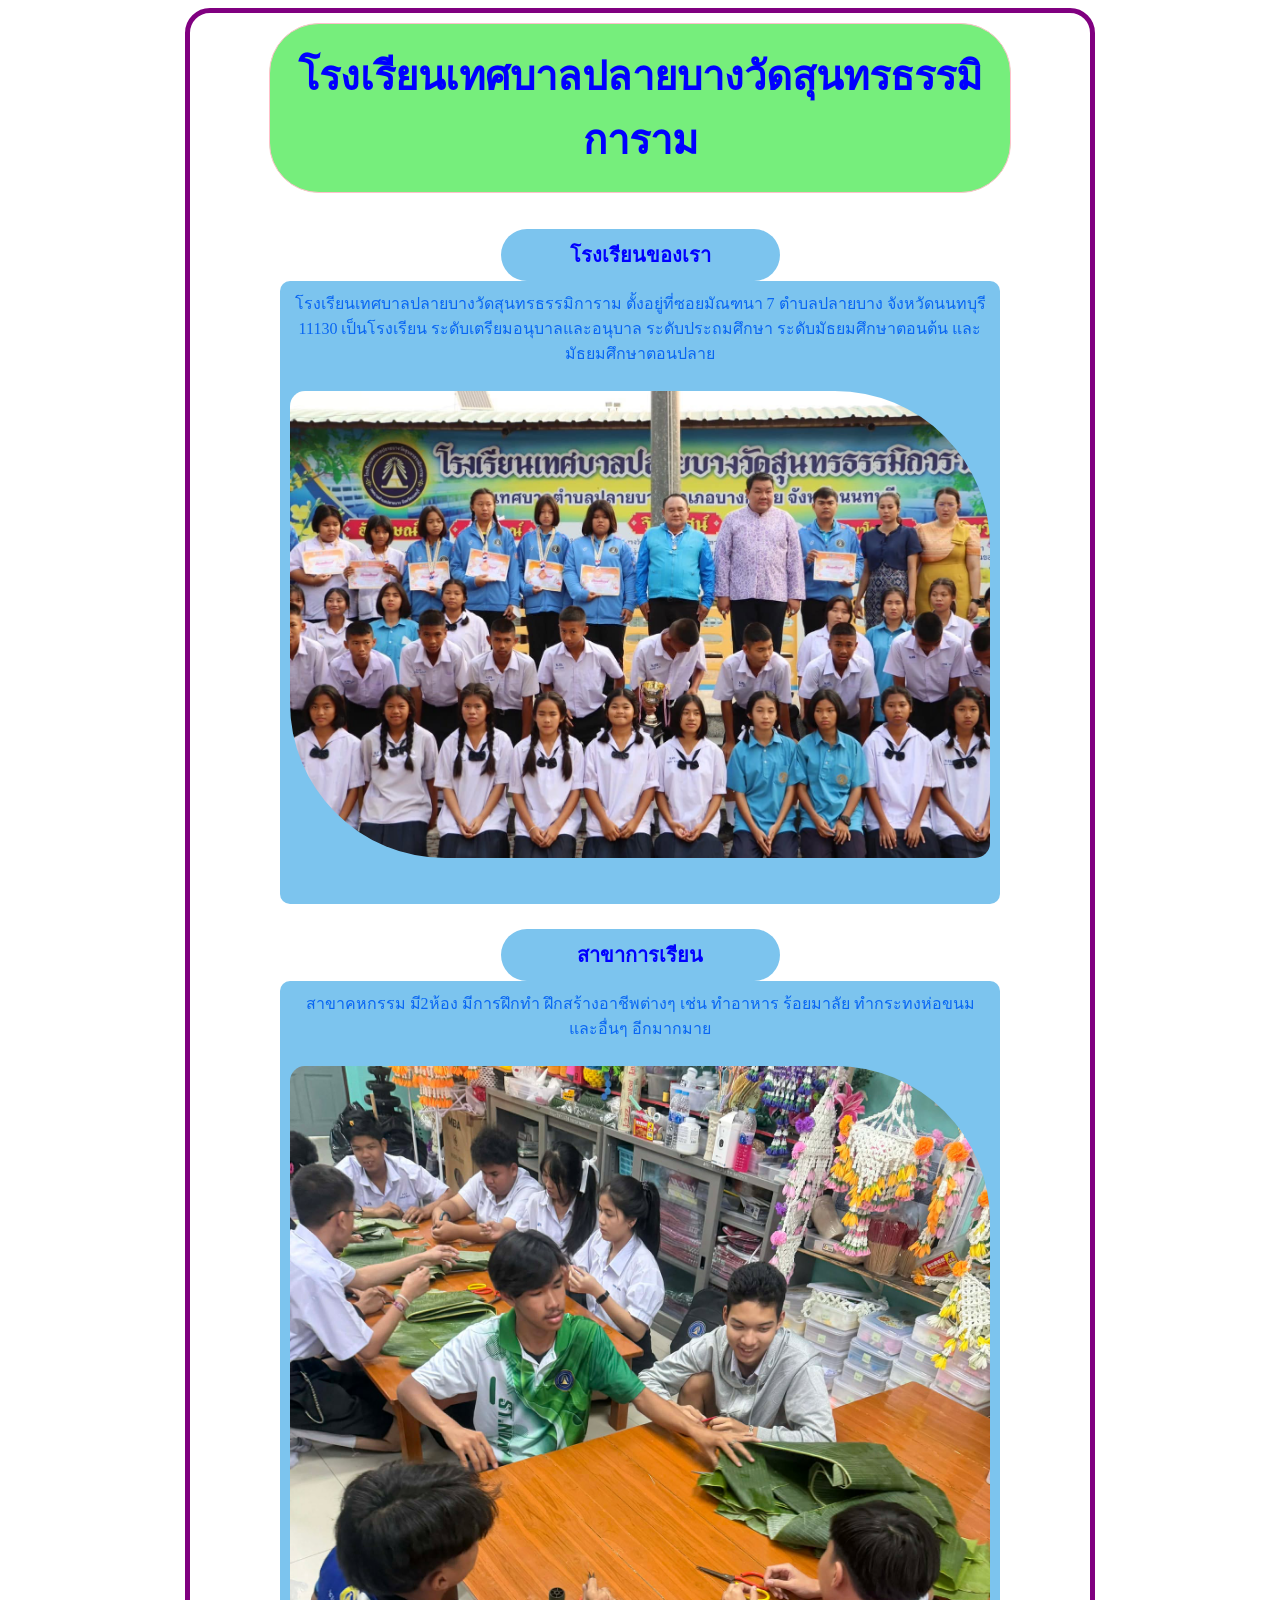
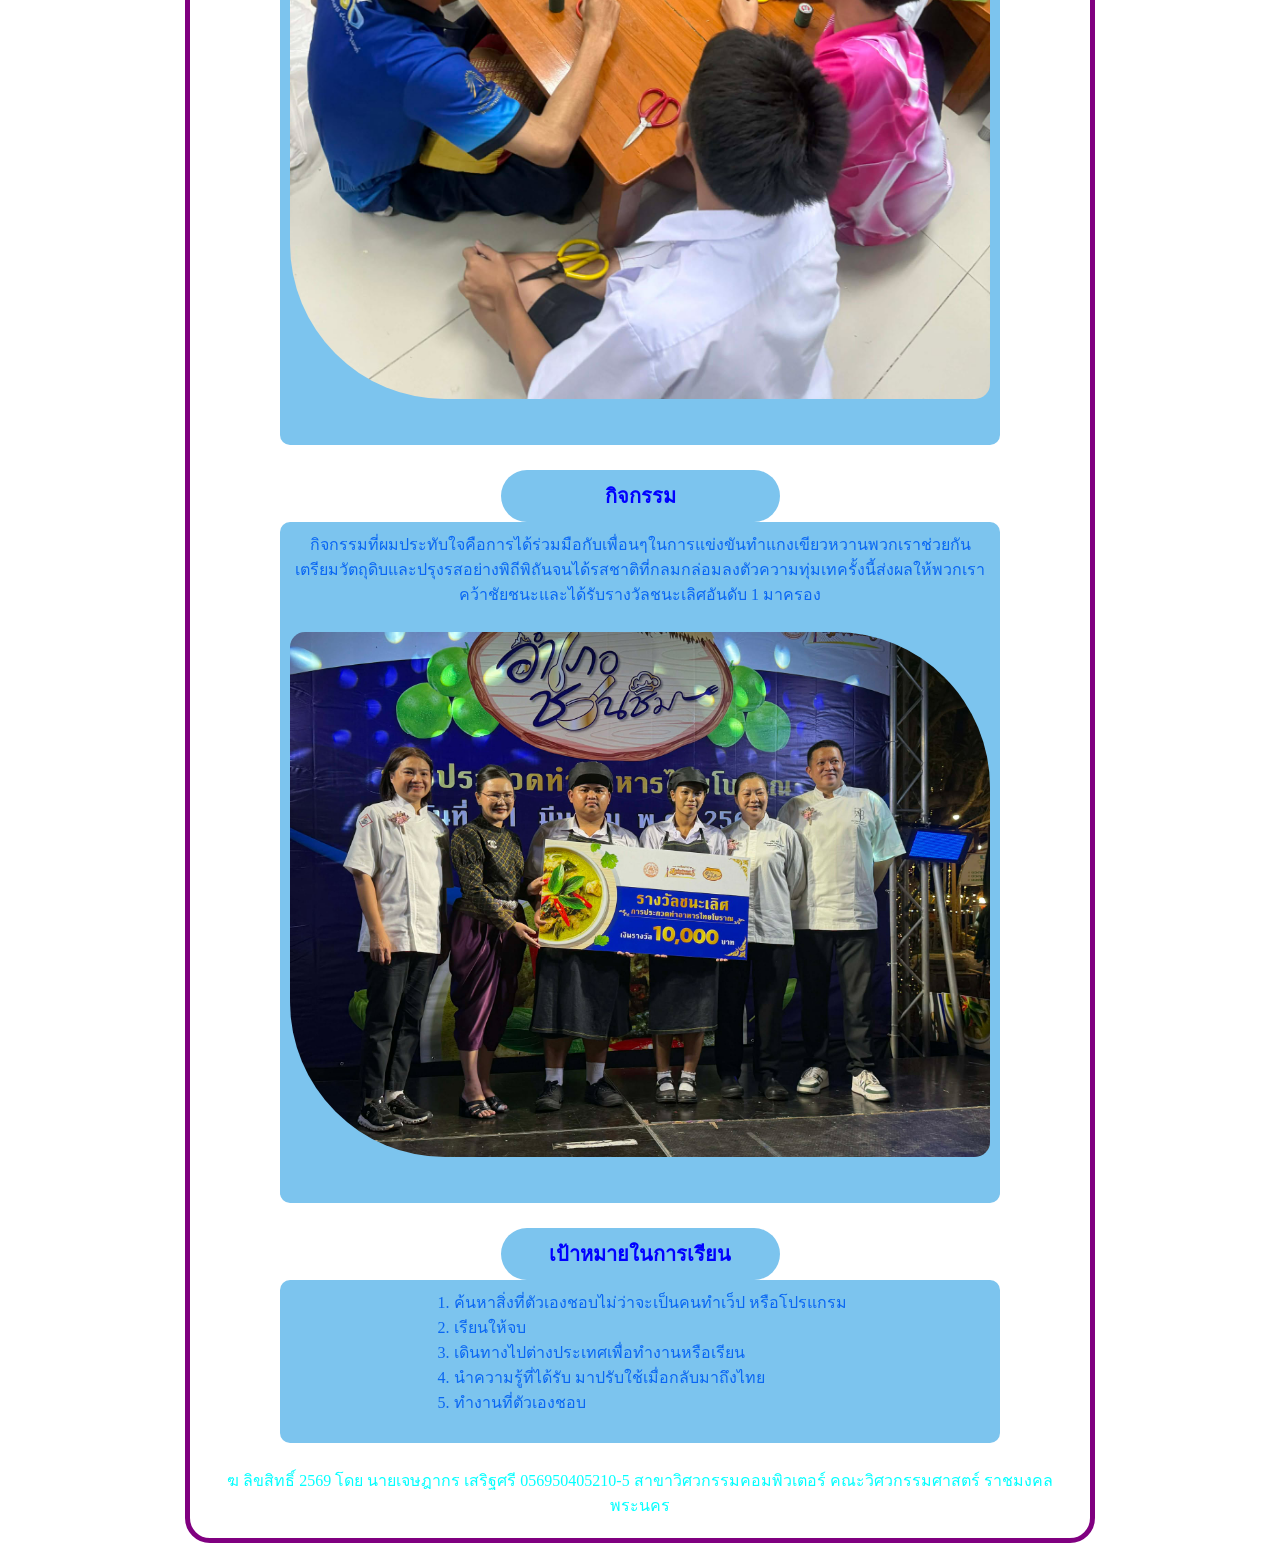
<file: school.html>
<!DOCTYPE html>
<html lang="en">
<head>
    <meta charset="UTF-8">
    <meta name="viewport" content="width=device-width, initial-scale=1.0">
    <title>document</title>
    <style>
        .container{
            width: 900px;
            margin: auto;
            border: 5px solid purple;
            border-radius: 25px;
            overflow: hidden; 
        }
        .header{
            font-size: 40px;
            font-weight: bold;
            color: blue;
            background-color: rgb(118, 238, 124);
            padding: 20px;
            width: 700px;
            margin: auto;
            margin-top: 10px;
            text-align: center;
            border-radius: 50px;
            border: 1px solid pink;
        }
        .topic{
            font-size: 20px;
            font-weight: bold;
            color: blue;
            background-color: rgb(124, 196, 238);
            padding: 10px;
            width: 259px;
            margin: auto;
            text-align: center;
            border-radius: 50px;    
        }
        .article{
            font-size: 16px;
            color: rgb(8, 102, 243);
            background-color: rgb(124, 196, 238);
            padding: 10px;
            width: 700px;
            margin: auto;
            text-align: center;
            border-radius: 10px;
            margin-bottom: 25px;
        }
        .img{
            max-width: 100%;   
            height: auto;      
            margin: auto;
            margin-top: 25px;
            border-radius: 15px 155px 15px 155px;
            display: block;
        }
        .footer{
            color: aqua;
            width: 850px;
            margin: auto;
            text-align: center;
            padding-bottom: 20px;
        }
    </style>                    
</head>  
<body>
    <div class="container">
        <div class="header">โรงเรียนเทศบาลปลายบางวัดสุนทรธรรมิการาม</div>
        <br><br>

        <div class="topic">โรงเรียนของเรา</div>
        <div class="article">โรงเรียนเทศบาลปลายบางวัดสุนทรธรรมิการาม ตั้งอยู่ที่ซอยมัณฑนา 7 ตำบลปลายบาง จังหวัดนนทบุรี 11130 เป็นโรงเรียน ระดับเตรียมอนุบาลและอนุบาล ระดับประถมศึกษา ระดับมัธยมศึกษาตอนต้น และมัธยมศึกษาตอนปลาย 
        <a href="piburjaaaa.jpg"><img src="piburjaaaa.jpg" alt="" class="img"></a>
        <br><br></div>

        <div class="topic">สาขาการเรียน</div>
        <div class="article">  สาขาคหกรรม มี2ห้อง มีการฝึกทำ ฝึกสร้างอาชีพต่างๆ เช่น ทำอาหาร ร้อยมาลัย ทำกระทงห่อขนม และอื่นๆ อีกมากมาย
        <a href="komkom1.jpg"><img src="komkom1.jpg" alt="" class="img"></a>        
        <br><br></div>

        <div class="topic">กิจกรรม</div>
        <div class="article"> กิจกรรมที่ผมประทับใจคือการได้ร่วมมือกับเพื่อนๆในการแข่งขันทำแกงเขียวหวานพวกเราช่วยกันเตรียมวัตถุดิบและปรุงรสอย่างพิถีพิถันจนได้รสชาติที่กลมกล่อมลงตัวความทุ่มเทครั้งนี้ส่งผลให้พวกเราคว้าชัยชนะและได้รับรางวัลชนะเลิศอันดับ 1 มาครอง
        <a href="gankivvan1.jpg"><img src="gankivvan1.jpg" alt="" class="img"></a>        
        <br><br></div>

       <div class="topic">เป้าหมายในการเรียน</div>
       <div class="article">
        <ol style="text-align: left; display: inline-block; margin: 0; padding-left: 20px;">
            <li>ค้นหาสิ่งที่ตัวเองชอบไม่ว่าจะเป็นคนทำเว็ป หรือโปรแกรม</li>
            <li>เรียนให้จบ</li>
            <li>เดินทางไปต่างประเทศเพื่อทำงานหรือเรียน</li>
            <li>นำความรู้ที่ได้รับ มาปรับใช้เมื่อกลับมาถึงไทย</li>
            <li>ทำงานที่ตัวเองชอบ</li>
        </ol>
       <br><br></div>

        <div class="footer">ฆ
            ลิขสิทธิ์ 2569 โดย นายเจษฎากร เสริฐศรี 056950405210-5 สาขาวิศวกรรมคอมพิวเตอร์ คณะวิศวกรรมศาสตร์ ราชมงคลพระนคร
        </div>
    </div>
</body> 
</html>
</file>
<file: style-gph.css>
h1 {
    font-size: 50px;
    color: blue;
}
.container{
    width: 1024px;
    display: flex;
    padding: 10px;
    margin: 20px auto;
    border: 1px solid pink;
}
.container-gph{
    width: 450px;
    height: 400px;
    padding: 10px;
    margin: 10px;
    border: 1px solid rgb(136, 7, 241);
    background-color: rgba(0, 255, 255, 0,171);
}

.bar-block{
    display: flex;
    width: 100%;
    /* border: 1px solid red; */
    margin: 10px;
    /* background-color: blueviolet; */
}
.bar-name{
    font-size: 30px;
    color: blue;
    width: 80px;
    text-align: right;
}
.bar{
    height: 55px;
    background-color: chartreuse;
    border: 1px solid red;
    font-size: 20px;
    text-align: right;
}
.container2gph{
    display: flex;
    width: 450px;
    height: 400px;
    padding: 10px;
    margin: 10px;
    border: 1px solid rgb(136, 7, 241);
    background-color: rgba(0, 255, 255, 0.171);

}
.bar2block{
    font-size: 30px;
    color: blue;
    width: 80px;
    text-align: center;
}
.bar2{
    width: 80px;
    background-color: rgb(126, 186, 235);
    border: 1px solid red;
    font-size: 20px;
    text-align: center;
}
</file>
